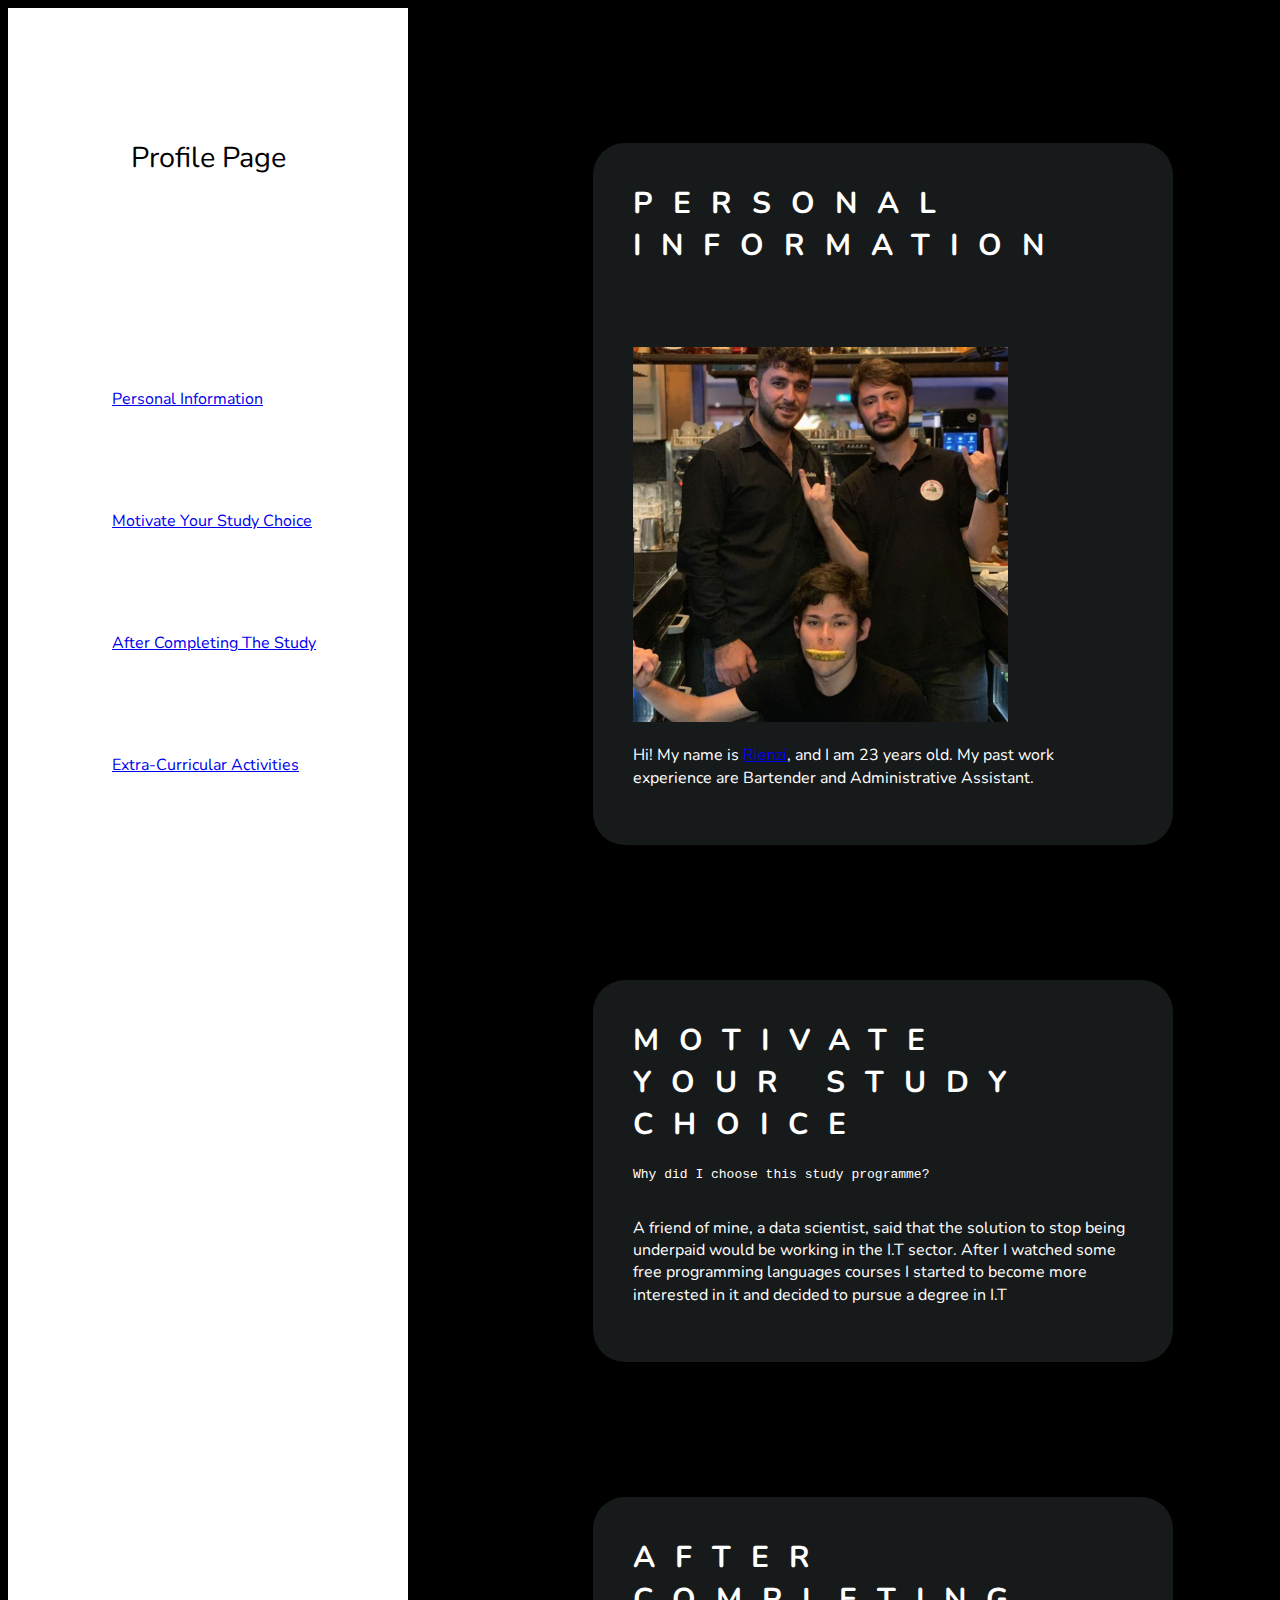
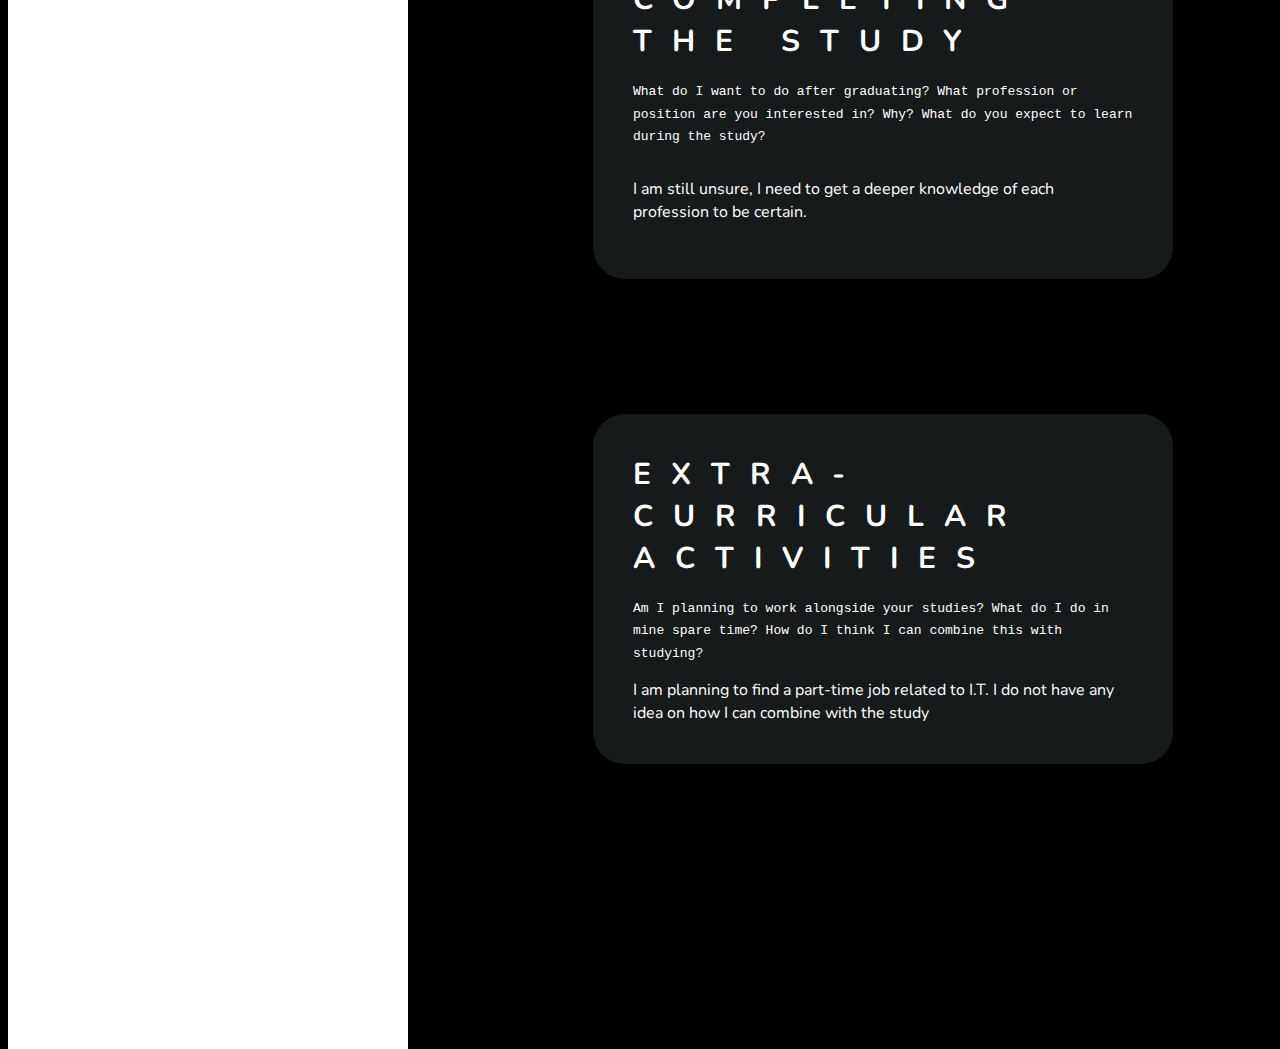
<file: profile.html>
<!DOCTYPE html>
<html lang="en">
<head>
    <meta charset="UTF-8">
    <meta http-equiv="X-UA-Compatible" content="IE=edge">
    <meta name="viewport" content="width=device-width, initial-scale=1.0">
    <title>Rienzi Spadin</title>
</head>
<body>


<div class="navBar">
    <link rel="stylesheet" href="styles.css">
    <nav id="navbar">
        <header> Profile Page </header>



        <ul>
            <li>
                <a class="nav-link" href="#Personal_Information">Personal Information</a>
            </li>
            <li>
                <a class="nav-link" href="#Motivate_Your_Study_Choice">Motivate Your Study Choice</a>
            </li>
            <li>
                <a class="nav-link" href="#After_Completing_The_Study">After Completing The Study</a>
            </li>
            <li>
                <a class="nav-link" href="#Extra-Curricular_Activities">Extra-Curricular Activities</a>
            </li>

        </ul>

    </nav>
</div>

<div class="cardsWrapper">
        <section class="card" id="Personal_Information">

            <header>Personal Information</header>

            <div class="imageWrapper">
                <a href="https://www.youtube.com/watch?v=AKLrKMz-avE" target="_blank" > <img id="image" src="./Profilo.jpeg" alt="Picture of myself" > </a>
            </div>

                <p>
                    Hi! My name is <a href="https://www.linkedin.com/feed/" target="_blank">Rienzi</a>, and I am 23 years old. My past work experience are Bartender and Administrative Assistant.
                </p>


        </section>



        <section class="card" id="Motivate_Your_Study_Choice">

            <header> Motivate Your Study Choice</header>

            <p><code>
                Why did I choose this study programme?
            </code></p>

            <article>

                <p>
                    A friend of mine, a data scientist, said that the solution to stop being underpaid would be working in the I.T sector. After I watched some free programming languages courses I started to become more interested in it and decided to pursue a degree in I.T
                </p>
            </article>


        </section>


        <section class="card" id="After_Completing_The_Study">

            <header> After Completing The Study </header>

            <p><code>
                What do I want to do after graduating? What profession or position are you interested in? Why? What do you expect
                to learn during the study?
            </code></p>

            <article>

                <p>
                    I am still unsure, I need to get a deeper knowledge of each profession to be certain.
                </p>
            </article>
        </section>



        <section class="card" id="Extra-Curricular_Activities">

            <header>Extra-Curricular Activities</header>

            <p><code>
                Am I planning to work alongside your studies? What do I do in mine spare time? How do I think I can combine this with studying?
            </code></p>

            <article>
                I am planning to find a part-time job related to I.T. I do not have any idea on how I can combine with the study

            </article>

        </section>

</div>


</body>
</html>
</file>
<file: styles.css>
@import url('https://fonts.googleapis.com/css2?family=Nunito:ital@0;1&display=swap');


#img-div {
  grid-column: 1;
  grid-row: 1;

  z-index: -1;
}

body {
  font-family: 'nunito', serif;
  color: white;
  background-color: black;
  line-height: 1.4;
  width: 100%;
  display: flex;
}

#navbar {
  height: 100%;
  min-width: 400px;
  width: 300px;

  top: 0px;
  left: 0px;

  color: black;
  background-color: white;
  padding: 75px 0px;
  z-index: 3;
  white-space: pre;
  margin-right: 50px;
}

#navbar header {
  color: black;
  margin: 10px;
  text-align: center;
  font-size: 1.8em;
}

#navbar li {
  list-style: none;
  padding: 5px 0px;
  width: 100%;
}

.card {
  display: flex;
  margin: 135px;
  flex-direction: column;

}

Section {
  background: rgb(230, 255, 255, 0.1);
  padding: 2.5rem 2.5rem;
  border-radius: 2rem;
  width: 500px;
  margin: auto;

}


Section header {
  text-transform: uppercase;
  font-weight: bold;
  font-size: 30px;
  letter-spacing: 20px;
}

#image {
  width: 375px;
  margin-top: 5rem;
}

.card:hover {
  background: rgb(230, 255, 255, 0.2);
}
</file>
